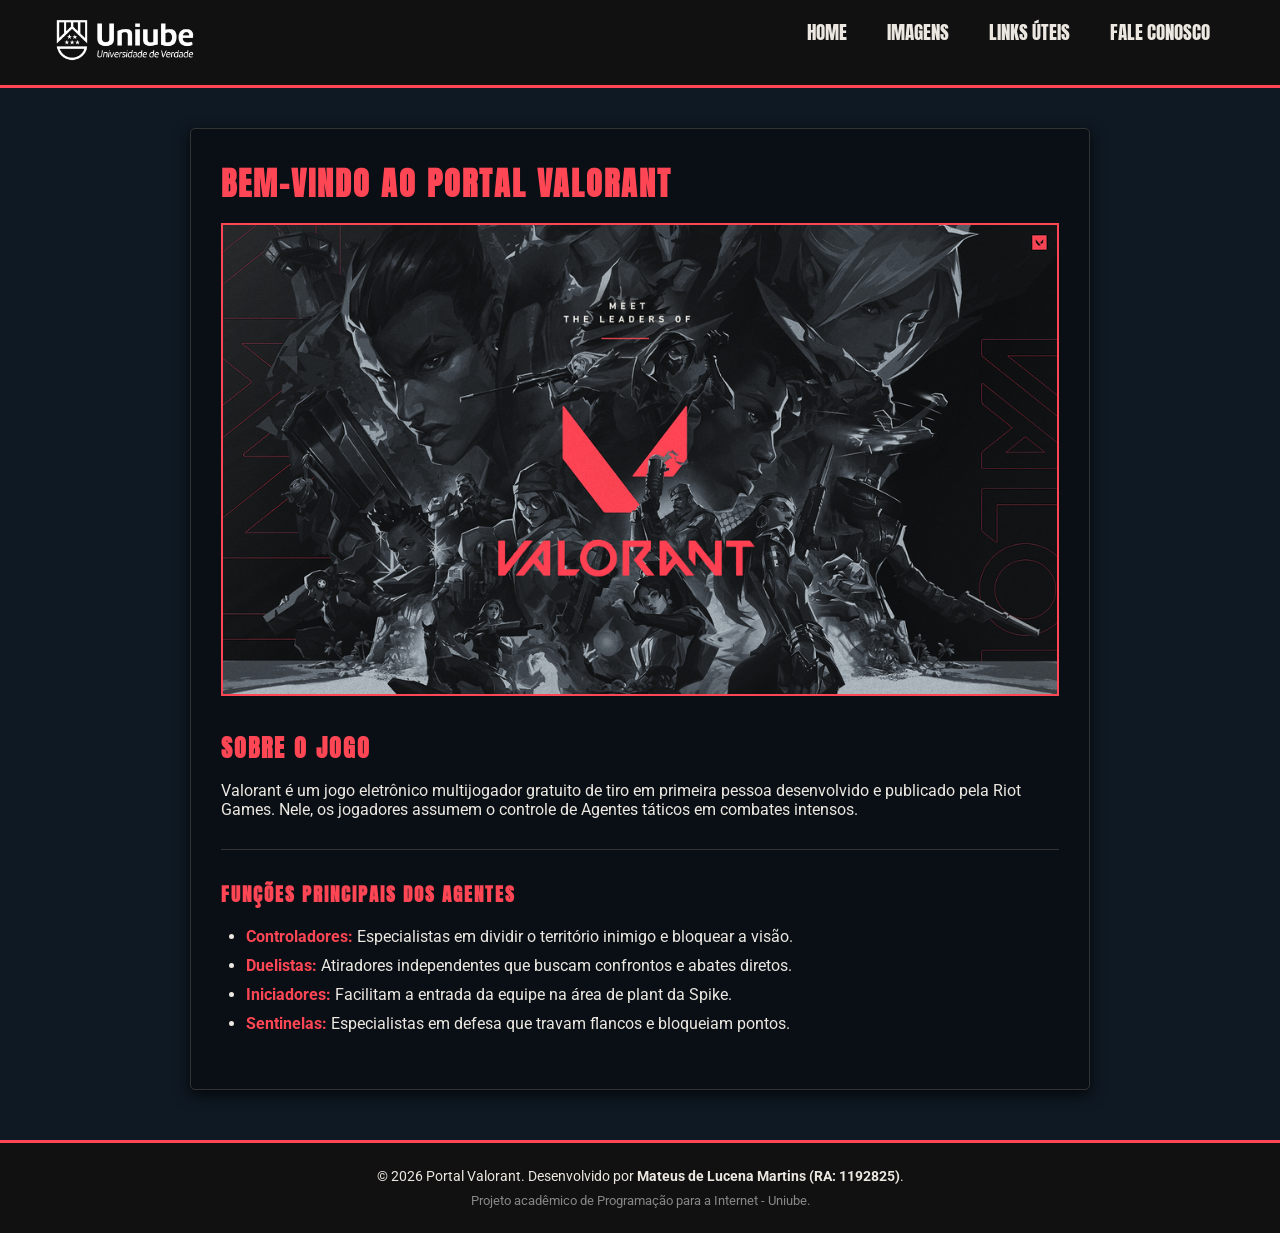
<file: index.html>
<!DOCTYPE html>
<html lang="pt-br">
    <head>
        <title>Valorant - 1192825 - Mateus de Lucena Martins</title>
        <meta charset="UTF-8" />
        <meta name="viewport" content="width=device-width, initial-scale=1.0">
        <link rel="stylesheet" href="CSS/style.css">
    </head>
    <body>
        <header>
            <nav class="nav_val">
                <div class="logo">
                    <a target="_blank" href="https://uniube.br/">
                        <img src="Imagens/logoUniube.png" alt="Uniube">
                    </a>
                </div>
                <ul class="nav-links">
                    <li><a href="index.html">Home</a></li>
                    <li><a href="imagens.html">Imagens</a></li>
                    <li><a href="links.html">Links Úteis</a></li>
                    <li><a href="fale_conosco.html">Fale Conosco</a></li>
                </ul>
            </nav>
        </header>

        <main>
            <h1>Bem-vindo ao Portal Valorant</h1>
            <img class="hero-img" src="Imagens/life-at-val-leadership-article-header.png" alt="Líderes do Valorant">
            
            <h2>Sobre o Jogo</h2>
            <p>Valorant é um jogo eletrônico multijogador gratuito de tiro em primeira pessoa desenvolvido e publicado pela Riot Games. Nele, os jogadores assumem o controle de Agentes táticos em combates intensos.</p>
            
            <hr>

            <h3>Funções Principais dos Agentes</h3>
            <ul>
                <li><strong>Controladores:</strong> Especialistas em dividir o território inimigo e bloquear a visão.</li>
                <li><strong>Duelistas:</strong> Atiradores independentes que buscam confrontos e abates diretos.</li>
                <li><strong>Iniciadores:</strong> Facilitam a entrada da equipe na área de plant da Spike.</li>
                <li><strong>Sentinelas:</strong> Especialistas em defesa que travam flancos e bloqueiam pontos.</li>
            </ul>
        </main>
        <footer>
            <div class="footer-content">
                <p>&copy; 2026 Portal Valorant. Desenvolvido por <strong>Mateus de Lucena Martins (RA: 1192825)</strong>.</p>
                <p class="secundario">Projeto acadêmico de Programação para a Internet - Uniube.</p>
            </div>
        </footer>
    </body>
</html>
</file>
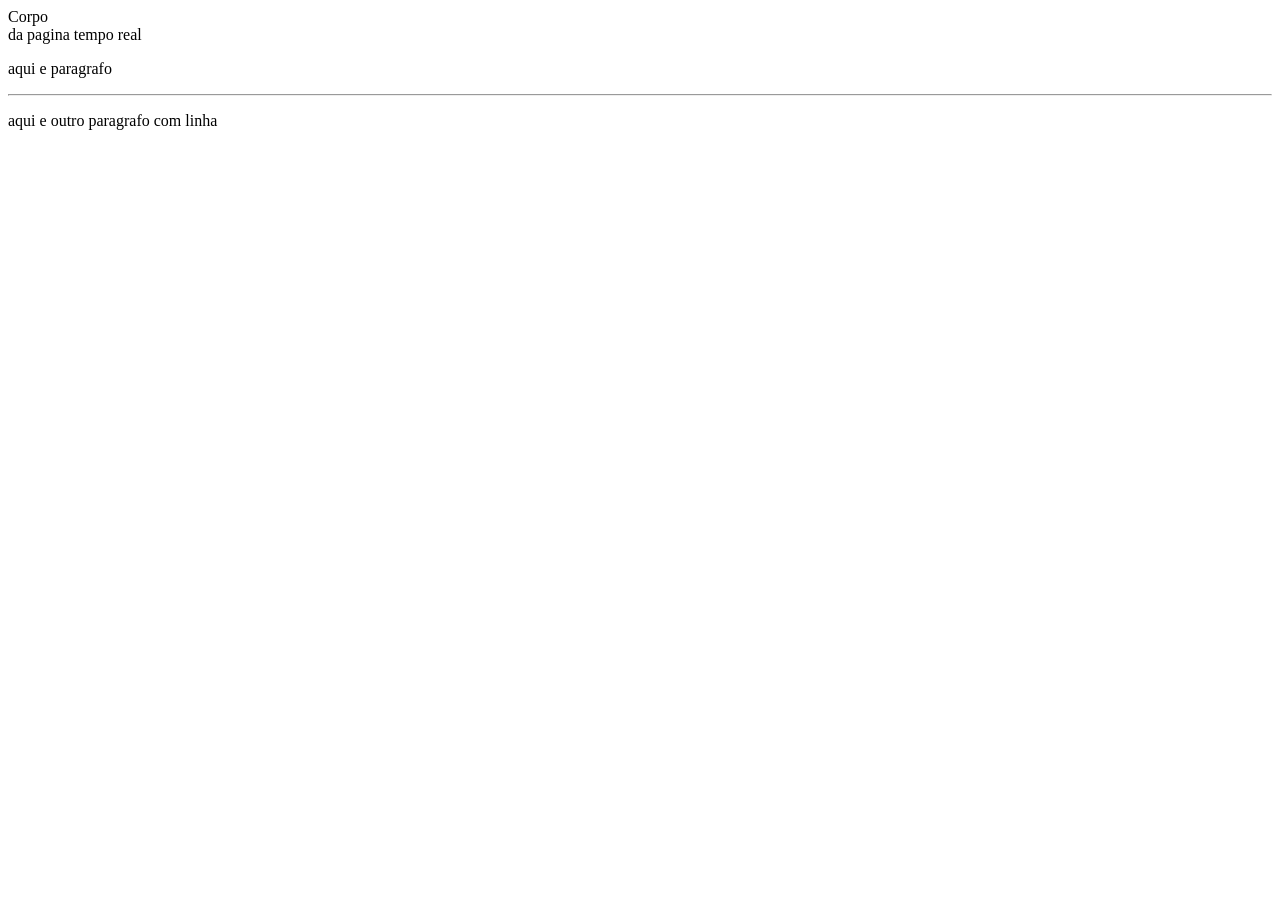
<file: aula 1.html>
<!DOCTYPE html>
<html lang="pt-br"
    <head>
        <title>Valorant - 1192825 - Mateus de Lucena Martins</title>
        <meta charset="UTF-8" />
        <meta name="viewport" content="width=device-width, initial-scale=1.0">

    </head>
    <body>
        Corpo<br> da pagina tempo real
        <p>aqui e paragrafo</p>
        <hr>
        <p>aqui e outro paragrafo com linha</p>

    </body>
</html>
</file>
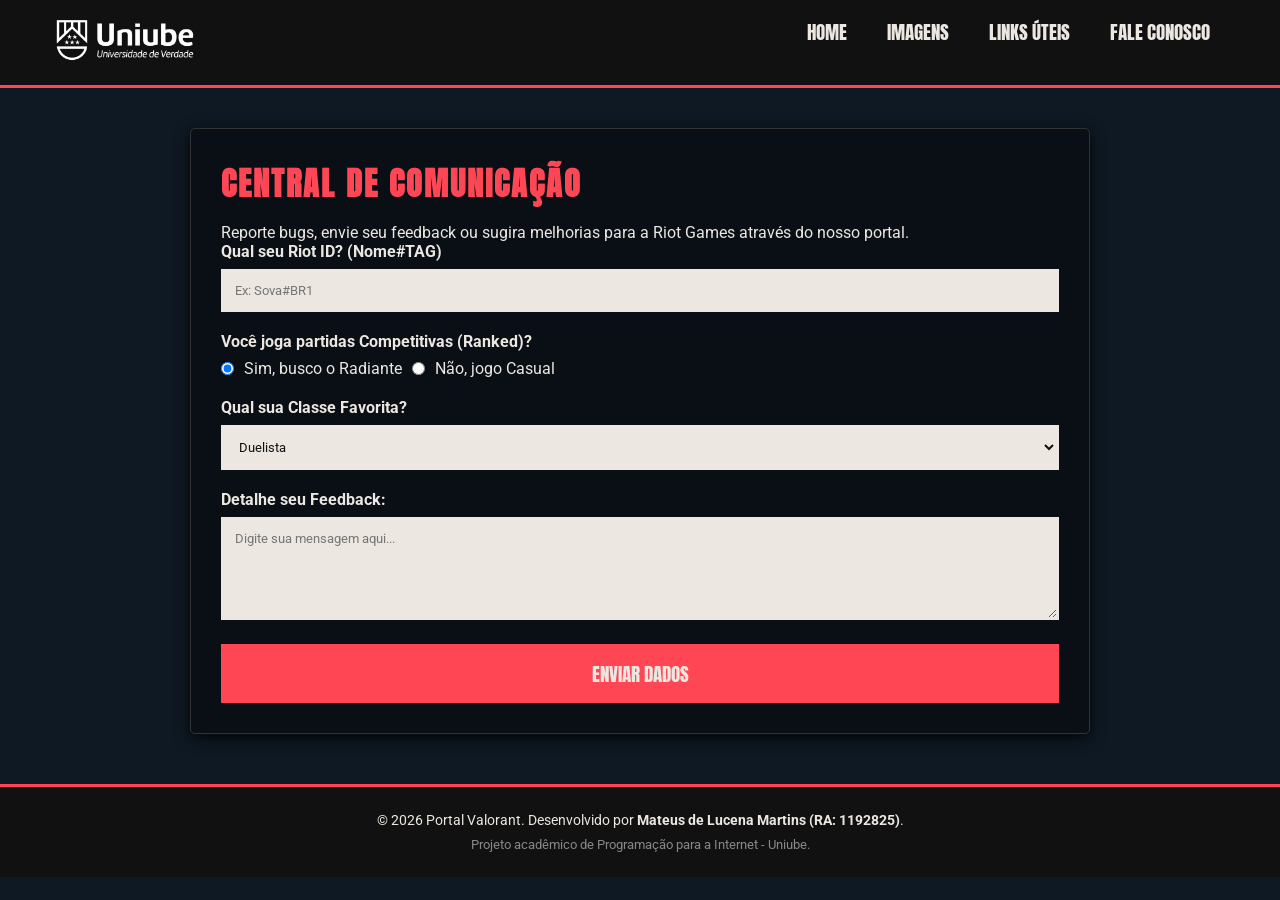
<file: fale_conosco.html>
<!DOCTYPE html>
<html lang="pt-br">
    <head>
        <title>Valorant - 1192825 - Mateus de Lucena Martins</title>
        <meta charset="UTF-8" />
        <meta name="viewport" content="width=device-width, initial-scale=1.0">
        <link rel="stylesheet" href="CSS/style.css">
    </head>
    <body>
        <header>
            <nav class="nav_val">
                <div class="logo">
                    <a target="_blank" href="https://uniube.br/">
                        <img src="Imagens/logoUniube.png" alt="Uniube">
                    </a>
                </div>
                <ul class="nav-links">
                    <li><a href="index.html">Home</a></li>
                    <li><a href="imagens.html">Imagens</a></li>
                    <li><a href="links.html">Links Úteis</a></li>
                    <li><a href="fale_conosco.html">Fale Conosco</a></li>
                </ul>
            </nav>
        </header>

        <main>
            <h1>Central de Comunicação</h1>
            <p>Reporte bugs, envie seu feedback ou sugira melhorias para a Riot Games através do nosso portal.</p>

            <form action="#" method="POST">
                
                <div class="form-group">
                    <label for="nome">Qual seu Riot ID? (Nome#TAG)</label>
                    <input type="text" id="nome" name="nome" placeholder="Ex: Sova#BR1" required>
                </div>

                <div class="form-group">
                    <label>Você joga partidas Competitivas (Ranked)?</label>
                    <div class="radio-group">
                        <input type="radio" id="sim" name="joga_ranked" value="sim" checked>
                        <label for="sim">Sim, busco o Radiante</label>
                        
                        <input type="radio" id="nao" name="joga_ranked" value="nao">
                        <label for="nao">Não, jogo Casual</label>
                    </div>
                </div>

                <div class="form-group">
                    <label for="funcao">Qual sua Classe Favorita?</label>
                    <select id="funcao" name="funcao">
                        <option value="duelista">Duelista</option>
                        <option value="controlador">Controlador</option>
                        <option value="iniciador">Iniciador</option>
                        <option value="sentinela">Sentinela</option>
                    </select>
                </div>

                <div class="form-group">
                    <label for="mensagem">Detalhe seu Feedback:</label>
                    <textarea id="mensagem" name="mensagem" rows="5" placeholder="Digite sua mensagem aqui..." required></textarea>
                </div>

                <button type="submit">Enviar Dados</button>

            </form>
        </main>
        <footer>
            <div class="footer-content">
                <p>&copy; 2026 Portal Valorant. Desenvolvido por <strong>Mateus de Lucena Martins (RA: 1192825)</strong>.</p>
                <p class="secundario">Projeto acadêmico de Programação para a Internet - Uniube.</p>
            </div>
        </footer>
    </body>
</html>
</file>
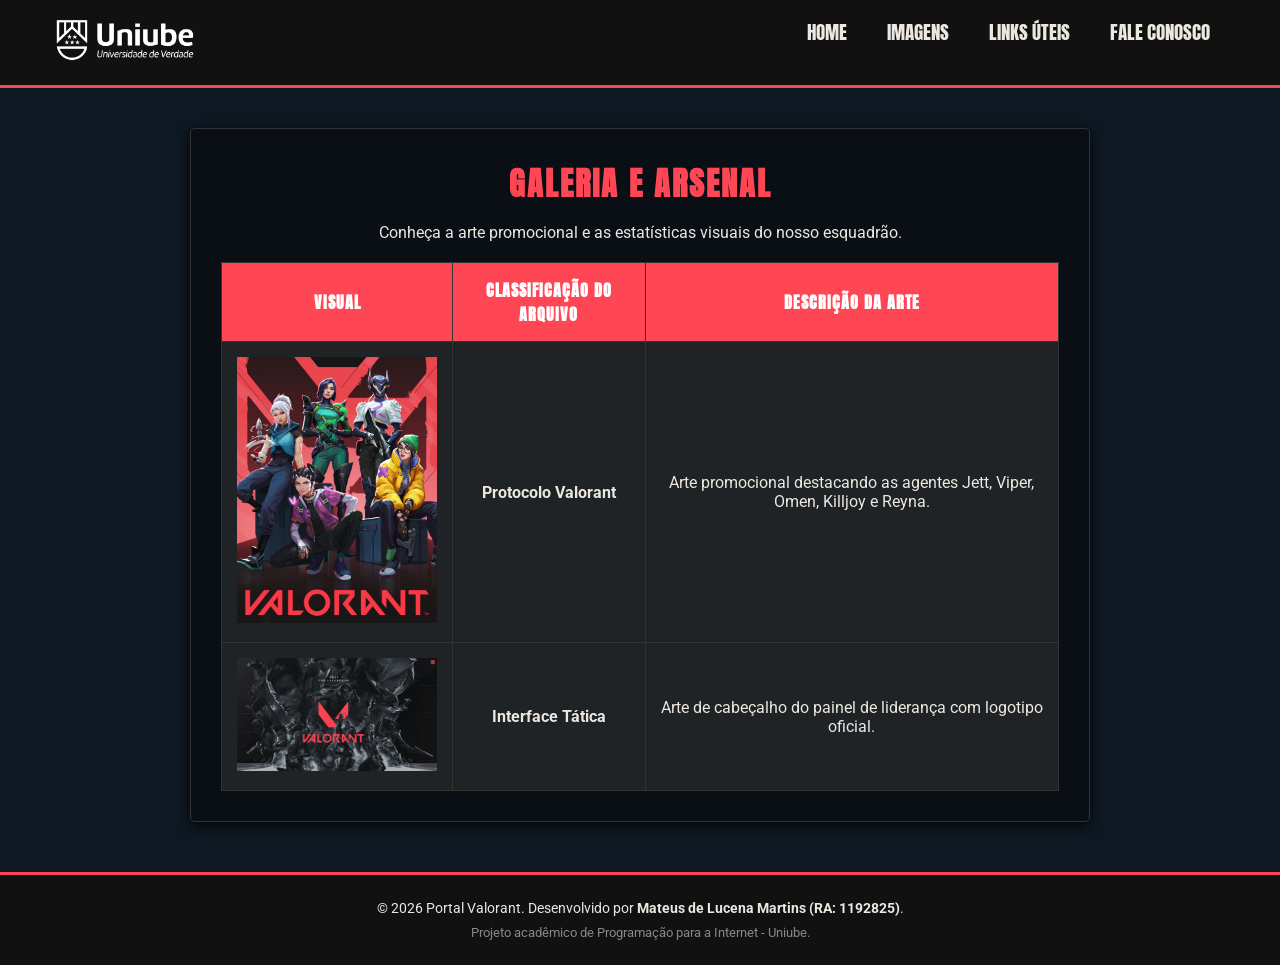
<file: imagens.html>
<!DOCTYPE html>
<html lang="pt-br">
    <head>
        <title>Valorant - 1192825 - Mateus de Lucena Martins</title>
        <meta charset="UTF-8" />
        <meta name="viewport" content="width=device-width, initial-scale=1.0">
        <link rel="stylesheet" href="CSS/style.css">
    </head>
    <body>
        <header>
            <nav class="nav_val">
                <div class="logo">
                    <a target="_blank" href="https://uniube.br/">
                        <img src="Imagens/logoUniube.png" alt="Uniube">
                    </a>
                </div>
                <ul class="nav-links">
                    <li><a href="index.html">Home</a></li>
                    <li><a href="imagens.html">Imagens</a></li>
                    <li><a href="links.html">Links Úteis</a></li>
                    <li><a href="fale_conosco.html">Fale Conosco</a></li>
                </ul>
            </nav>
        </header>

        <main>
            <h1 style="text-align: center;">Galeria e Arsenal</h1>
            <p style="text-align: center;">Conheça a arte promocional e as estatísticas visuais do nosso esquadrão.</p>

            <table>
                <thead>
                    <tr>
                        <th>Visual</th>
                        <th>Classificação do Arquivo</th>
                        <th>Descrição da Arte</th>
                    </tr>
                </thead>
                <tbody>
                    <tr>
                        <td>
                            <img src="Imagens/valo2.webp" alt="Equipe Valorant" width="200">
                        </td>
                        <td><strong>Protocolo Valorant</strong></td>
                        <td>Arte promocional destacando as agentes Jett, Viper, Omen, Killjoy e Reyna.</td>
                    </tr>
                    <tr>
                        <td>
                            <img src="Imagens/life-at-val-leadership-article-header.png" alt="Líderes" width="200">
                        </td>
                        <td><strong>Interface Tática</strong></td>
                        <td>Arte de cabeçalho do painel de liderança com logotipo oficial.</td>
                    </tr>
                </tbody>
            </table>
        </main>
        <footer>
            <div class="footer-content">
                <p>&copy; 2026 Portal Valorant. Desenvolvido por <strong>Mateus de Lucena Martins (RA: 1192825)</strong>.</p>
                <p class="secundario">Projeto acadêmico de Programação para a Internet - Uniube.</p>
            </div>
        </footer>
    </body>
</html>
</file>
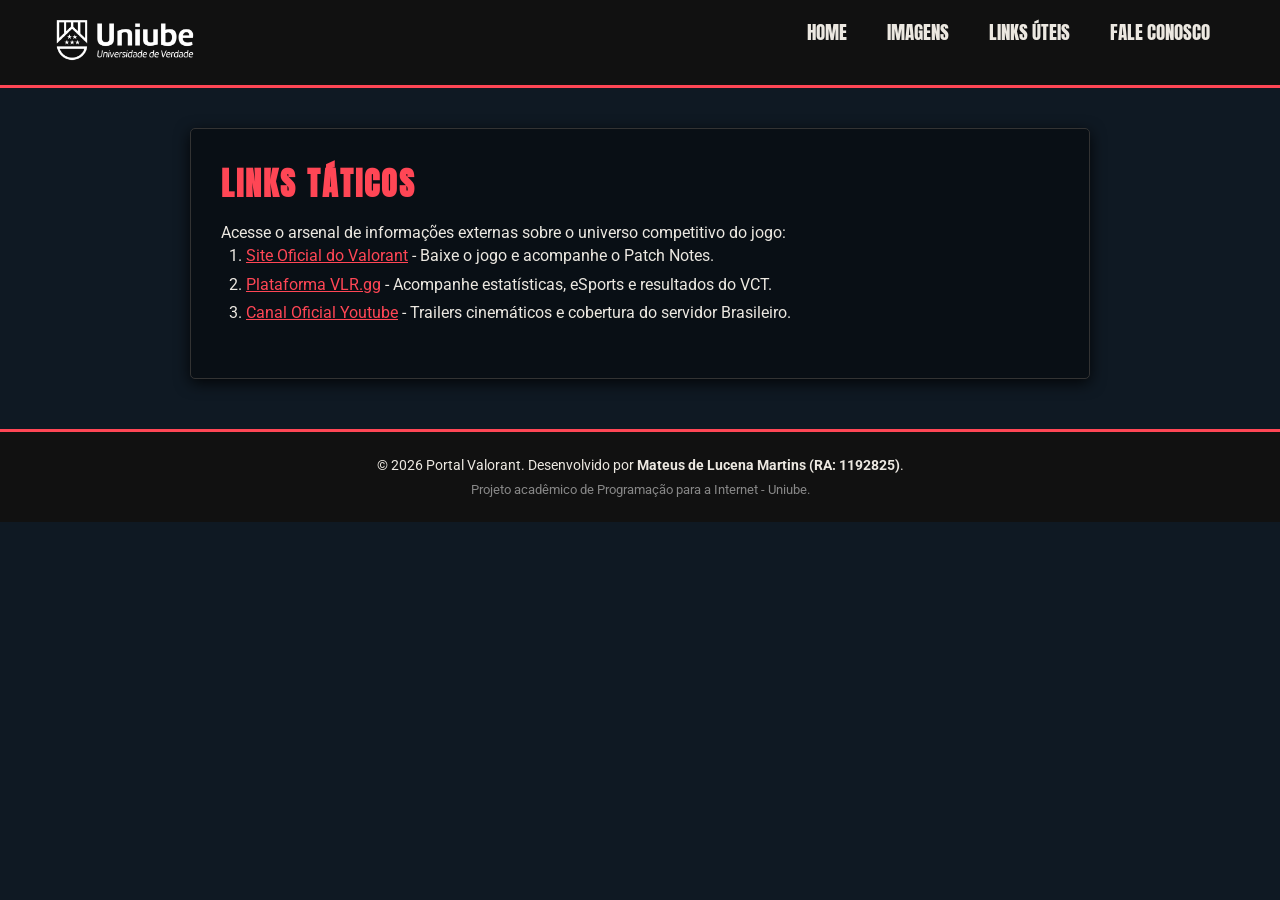
<file: links.html>
<!DOCTYPE html>
<html lang="pt-br">
    <head>
        <title>Valorant - 1192825 - Mateus de Lucena Martins</title>
        <meta charset="UTF-8" />
        <meta name="viewport" content="width=device-width, initial-scale=1.0">
        <link rel="stylesheet" href="CSS/style.css">
    </head>
    <body>
        <header>
            <nav class="nav_val">
                <div class="logo">
                    <a target="_blank" href="https://uniube.br/">
                        <img src="Imagens/logoUniube.png" alt="Uniube">
                    </a>
                </div>
                <ul class="nav-links">
                    <li><a href="index.html">Home</a></li>
                    <li><a href="imagens.html">Imagens</a></li>
                    <li><a href="links.html">Links Úteis</a></li>
                    <li><a href="fale_conosco.html">Fale Conosco</a></li>
                </ul>
            </nav>
        </header>

        <main>
            <h1>Links Táticos</h1>
            <p>Acesse o arsenal de informações externas sobre o universo competitivo do jogo:</p>

            <ol>
                <li>
                    <a href="https://playvalorant.com/pt-br/" target="_blank" style="color: #ff4655;">Site Oficial do Valorant</a> - Baixe o jogo e acompanhe o Patch Notes.
                </li>
                <li>
                    <a href="https://vlr.gg" target="_blank" style="color: #ff4655;">Plataforma VLR.gg</a> - Acompanhe estatísticas, eSports e resultados do VCT.
                </li>
                <li>
                    <a href="https://www.youtube.com/@ValorantBR" target="_blank" style="color: #ff4655;">Canal Oficial Youtube</a> - Trailers cinemáticos e cobertura do servidor Brasileiro.
                </li>
            </ol>
        </main>
        <footer>
            <div class="footer-content">
                <p>&copy; 2026 Portal Valorant. Desenvolvido por <strong>Mateus de Lucena Martins (RA: 1192825)</strong>.</p>
                <p class="secundario">Projeto acadêmico de Programação para a Internet - Uniube.</p>
            </div>
        </footer>
    </body>
</html>
</file>
<file: CSS/style.css>
@import url('https://fonts.googleapis.com/css2?family=Anton&family=Roboto:wght@400;700&display=swap');

* {
    margin: 0;
    padding: 0;
    box-sizing: border-box;
}

body {
    background-color: #0f1923; /* Fundo Escuro Oficial do Valorant */
    color: #ece8e1; /* Off-White do Valorant */
    font-family: 'Roboto', sans-serif;
    min-height: 100vh;
}

h1, h2, h3 {
    font-family: 'Anton', sans-serif; /* Fonte blocada padrão Riot */
    text-transform: uppercase;
    letter-spacing: 2px;
    color: #ff4655; /* Vermelho Oficial Valorant */
    margin-bottom: 15px;
}

/* Cabeçalho e Menu */
.nav_val {
    background-color: #111111;
    display: flex;
    justify-content: space-between;
    align-items: center;
    padding: 15px 50px;
    border-bottom: 3px solid #ff4655;
}

.nav-links {
    list-style: none;
    display: flex;
}

.nav-links li {
    margin: 0 20px;
}

.nav-links a {
    color: #ece8e1;
    text-decoration: none;
    font-family: 'Anton', sans-serif;
    font-size: 1.2rem;
    text-transform: uppercase;
    transition: color 0.3s;
}

.nav-links a:hover {
    color: #ff4655;
}

div.logo > a > img {
    max-width: 150px;
    transition: transform 0.3s;
}

div.logo > a > img:hover {
    transform: scale(1.05);
}

/* Container Principal para centralizar o conteúdo */
main {
    max-width: 900px;
    margin: 40px auto;
    padding: 30px;
    background-color: rgba(0, 0, 0, 0.4);
    border: 1px solid #333;
    border-radius: 5px;
    box-shadow: 0 4px 15px rgba(0,0,0,0.8);
}

/* Imagens */
.hero-img {
    width: 100%;
    border: 2px solid #ff4655;
    margin-bottom: 30px;
}

/* Listas */
ul, ol {
    margin-left: 25px;
    margin-bottom: 20px;
    line-height: 1.8;
}

li strong {
    color: #ff4655;
}

/* Tabela Padrão Jogo */
table {
    width: 100%;
    border-collapse: collapse;
    margin-top: 20px;
    background-color: #1f2326;
}

th, td {
    border: 1px solid #333;
    padding: 15px;
    text-align: center;
}

th {
    background-color: #ff4655;
    color: #fff;
    font-family: 'Anton', sans-serif;
    text-transform: uppercase;
    letter-spacing: 1px;
}

/* Formulário Profissional */
.form-group {
    margin-bottom: 20px;
}

label {
    display: block;
    margin-bottom: 8px;
    font-weight: bold;
    color: #ece8e1;
}

input[type="text"], select, textarea {
    width: 100%;
    padding: 12px;
    background-color: #ece8e1;
    border: 2px solid transparent;
    color: #111;
    font-family: 'Roboto', sans-serif;
    transition: border 0.3s;
}

input[type="text"]:focus, select:focus, textarea:focus {
    border: 2px solid #ff4655;
    outline: none;
}

.radio-group {
    display: flex;
    align-items: center;
    gap: 10px;
}

.radio-group label {
    margin-bottom: 0;
    font-weight: normal;
}

button[type="submit"] {
    background-color: #ff4655;
    color: #ece8e1;
    border: none;
    padding: 15px 30px;
    font-family: 'Anton', sans-serif;
    font-size: 1.2rem;
    text-transform: uppercase;
    cursor: pointer;
    transition: background-color 0.3s, transform 0.1s;
    display: block;
    width: 100%;
}

button[type="submit"]:hover {
    background-color: #e03e4d;
}

button[type="submit"]:active {
    transform: scale(0.98);
}

hr {
    border: 0;
    height: 1px;
    background: #333;
    margin: 30px 0;
}
footer {
    background-color: #111111;
    border-top: 3px solid #ff4655;
    padding: 25px 20px;
    text-align: center;
    margin-top: 50px;
}

.footer-content p {
    color: #ece8e1;
    font-size: 0.9rem;
    margin-bottom: 8px;
}

/* Deixa o texto secundário (projeto acadêmico) um pouco mais discreto */
.footer-content p.secundario {
    color: #888;
    font-size: 0.8rem;
    margin-bottom: 0;
}
</file>
